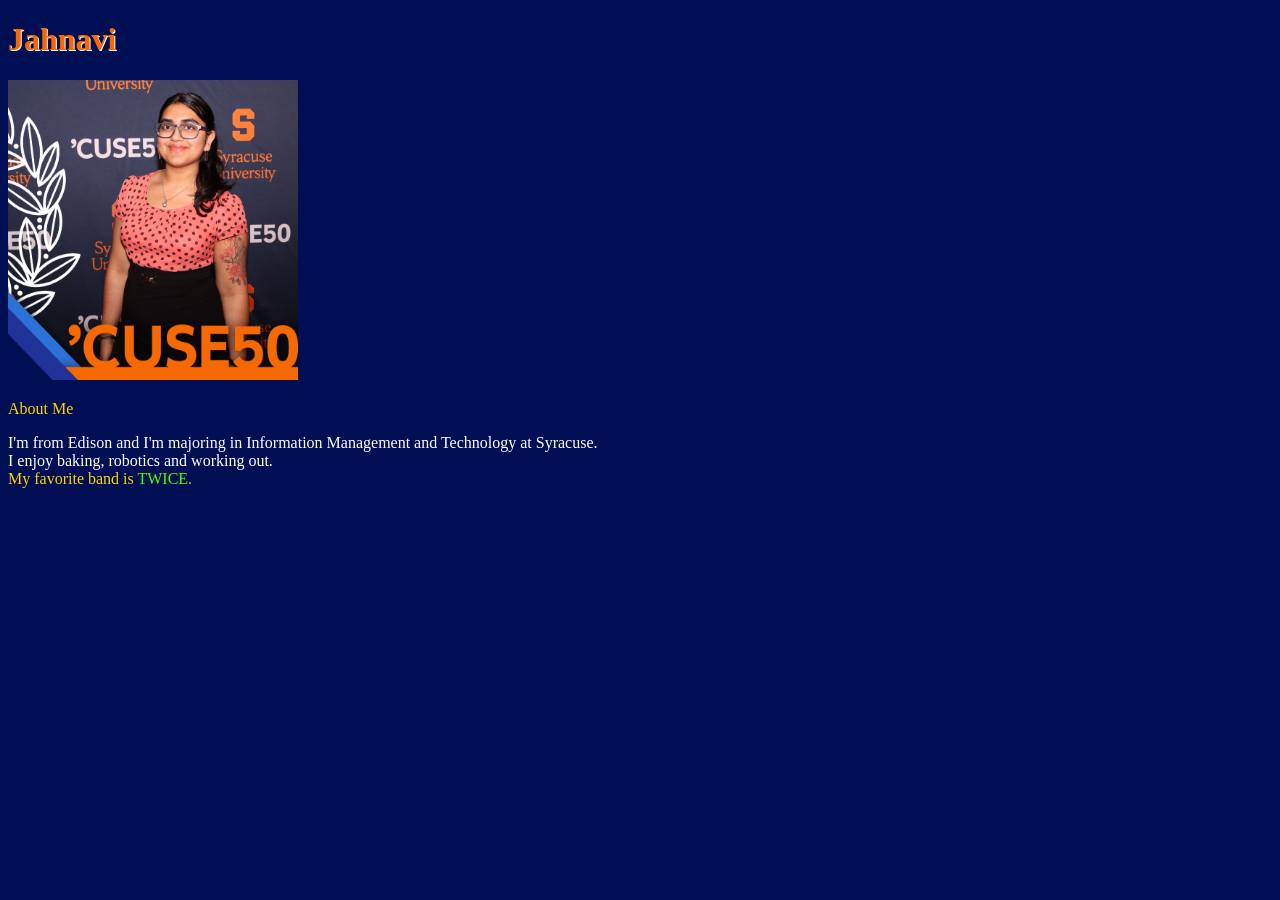
<file: index.html>
<!DOCTYPE html>
<html lang="en">
<head>
    <meta charset="UTF-8">
    <meta name="viewport" content="width=device-width, initial-scale=1.0">
    <title>Jahnavi Singh</title>
<link rel="stylesheet" href="design.css">
</head>
<body>
<h1>Jahnavi</h1>
<p><img src="me.jpeg" width="290" height="300" alt="Jahnavi smiling in a pink polka-dot top in front of a Syracuse 'CUSE50 backdrop"></p>
<div class="about">About Me</div>
<p>
    I'm from Edison and I'm majoring in Information Management and Technology at Syracuse.
    <br/>
    I enjoy baking, robotics and working out. 
    <br/> <span class="about">My favorite band is</span> <span class="music">TWICE.</span>
</p>
</body>
</html>
</file>
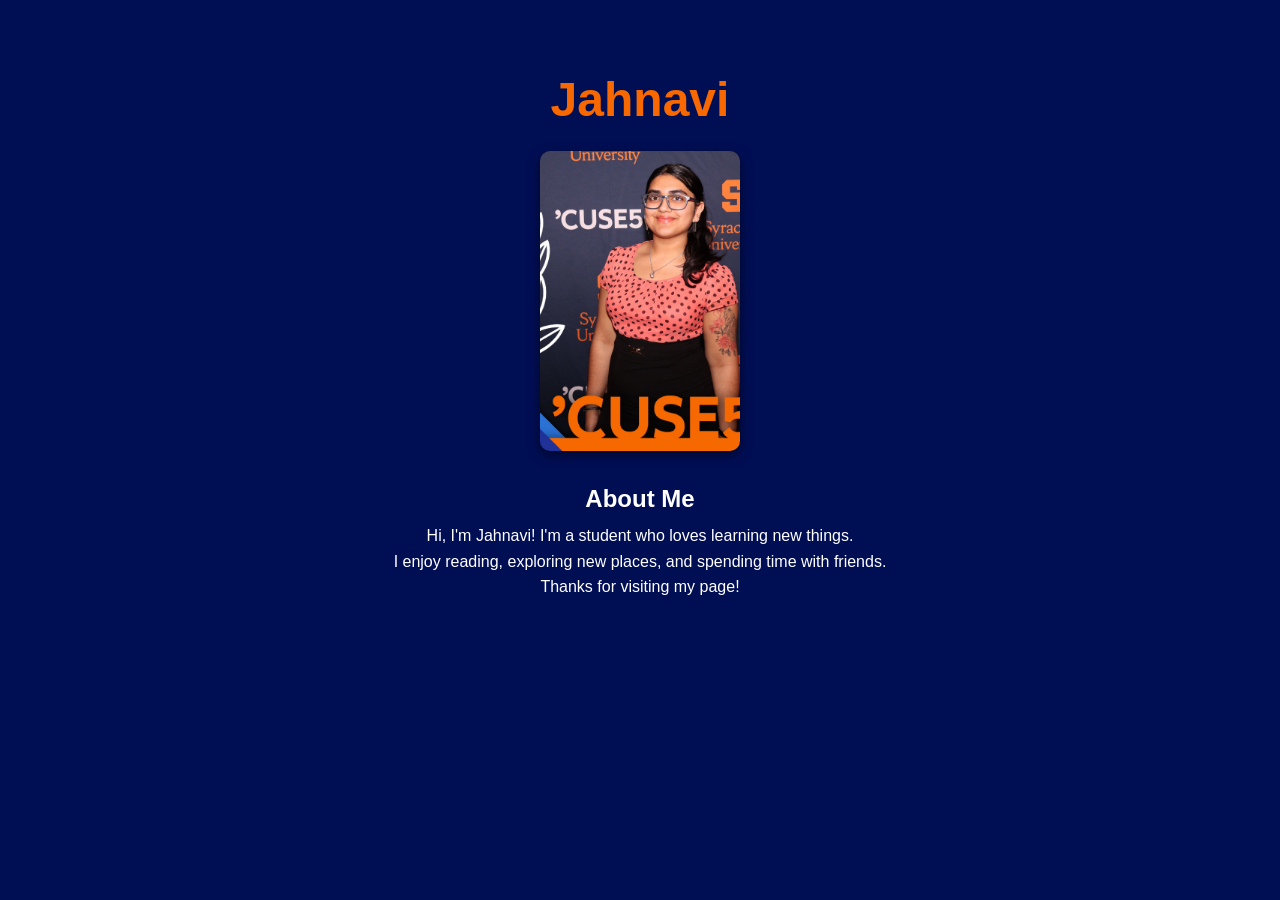
<file: ai.html>
<!DOCTYPE html>
<html lang="en">
<head>
    <meta charset="UTF-8">
    <meta name="viewport" content="width=device-width, initial-scale=1.0">
    <title>Jahnavi - Personal Page</title>
    <style>
        body {
            background-color: #000e54;
            color: #ffffff;
            font-family: Arial, Helvetica, sans-serif;
            margin: 0;
            padding: 40px 20px;
            text-align: center;
        }
        h1 {
            color: #f76900;
            font-size: 3em;
            margin-bottom: 24px;
        }
        img {
            width: 200px;
            height: 300px;
            object-fit: cover;
            border-radius: 10px;
            box-shadow: 0 4px 12px rgba(0, 0, 0, 0.5);
        }
        .about-label {
            font-size: 1.5em;
            font-weight: bold;
            margin-top: 30px;
            margin-bottom: 10px;
        }
        .bio {
            max-width: 500px;
            margin: 0 auto;
            line-height: 1.6;
        }
    </style>
</head>
<body>
    <h1>Jahnavi</h1>
    <img src="me.jpeg" alt="Portrait of Jahnavi smiling outdoors">
    <div class="about-label">About Me</div>
    <p class="bio">
        Hi, I'm Jahnavi! I'm a student who loves learning new things.<br>
        I enjoy reading, exploring new places, and spending time with friends.<br>
        Thanks for visiting my page!
    </p>
</body>
</html>
</file>
<file: design.css>
body {
    background: #000e54;
}

h1 {
    color: #f76900;
    text-shadow: 1px 1px #ffffff;
}

.about {
    color: #ffd200;
}

.music {
    color: #48ff00;
}

body {
    background: #000e54;
    color: #ffffff;
}
</file>
